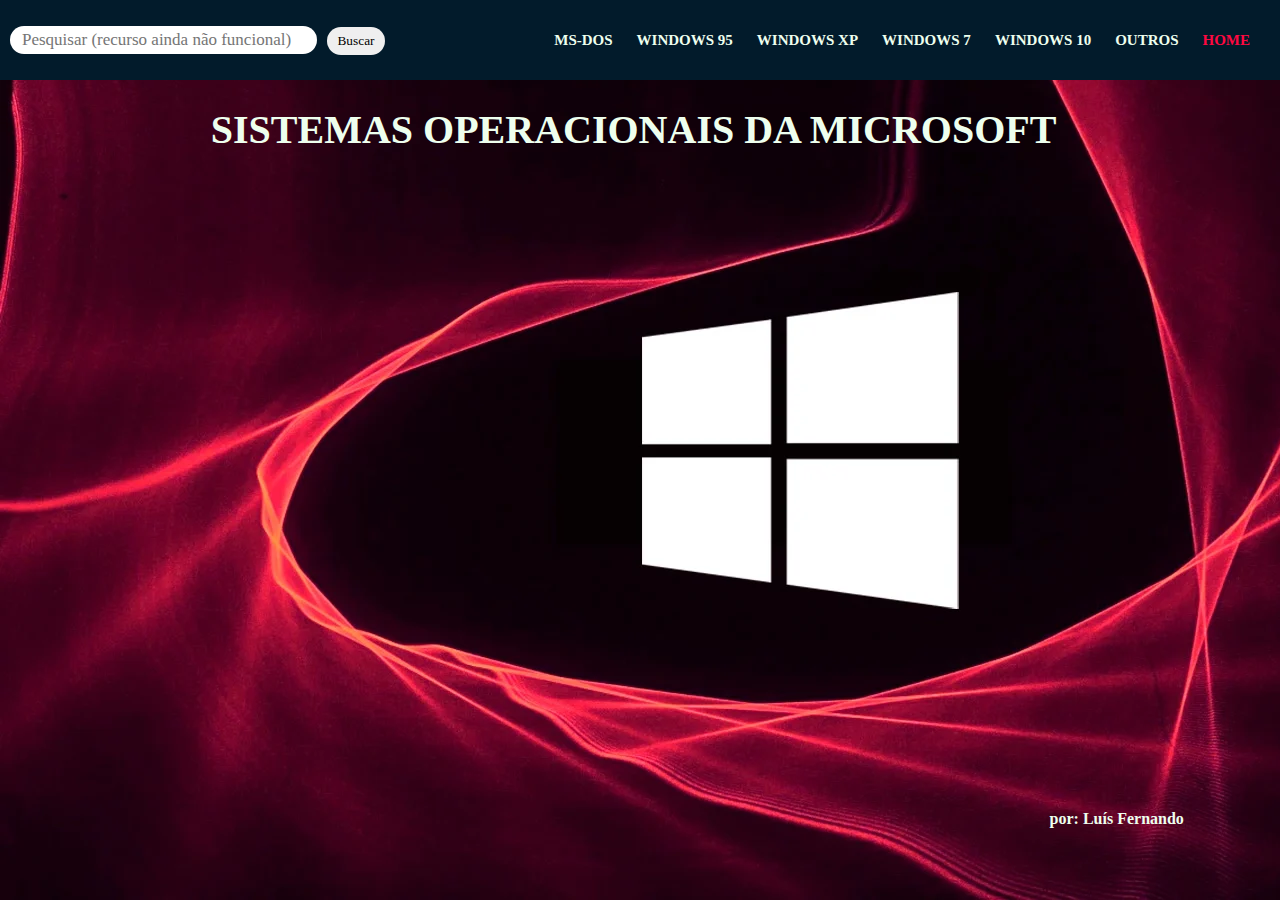
<file: index.html>
<!DOCTYPE html>
<html lang="pt-br">

<head>
    <meta charset="UTF-8">
    <meta http-equiv="X-UA-Compatible" content="IE=edge">
    <meta name="viewport" content="width=device-width, initial-scale=1.0">
    <title>Sistemas Operacionais Microsoft</title>
    <link rel="stylesheet" href="style.css">
</head>

<body>
    <header>
        <nav>
            <form id="barra">
                <input type="search" name="search" placeholder="Pesquisar (recurso ainda não funcional)"
                    class="search">
                <input type="submit" value="Buscar" class="buscar">
            </form>

            <ul class="menu">
                <li><a href="./windowsMSDOS.html">ms-dos</a></li>
                <li><a href="./windows95.html">windows 95</a></li>
                <li><a href="./windowsXP.html">windows XP</a></li>
                <li><a href="./windows7.html">windows 7</a></li>
                <li><a href="./windows10.html">windows 10</a></li>
                <li><a href="./windowsOUTROS.html">outros</a></li>
                <li><a href="#" class="ativo">home</a></li>
            </ul>
        </nav>
    </header>

    <div class="conteudoL">
        <h1>Sistemas Operacionais da Microsoft</h1>
        <h2>por: Luís Fernando</h2>
    </div>

    <footer></footer>
</body>

</html>
</file>
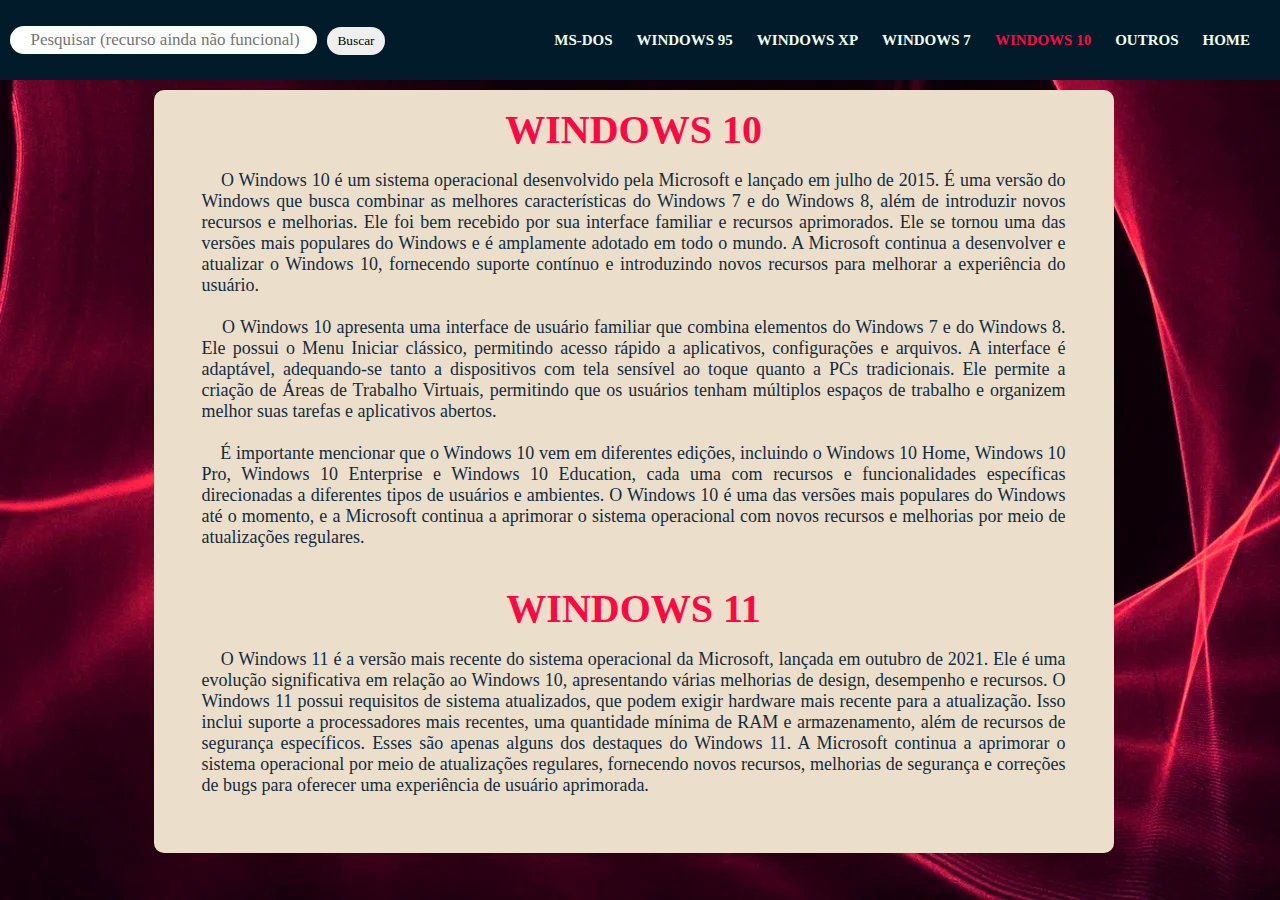
<file: windows10.html>
<!DOCTYPE html>
<html lang="pt-br">

<head>
    <meta charset="UTF-8">
    <meta http-equiv="X-UA-Compatible" content="IE=edge">
    <meta name="viewport" content="width=device-width, initial-scale=1.0">
    <title>Sistemas Operacionais Microsoft</title>
    <link rel="stylesheet" href="style.css">
</head>

<body>
    <header>
        <nav>
            <form id="barra">
                <input type="search" name="search" placeholder="  Pesquisar (recurso ainda não funcional)" class="search">
                <input type="submit" value="Buscar" class="buscar">
            </form>
            
            <ul class="menu">
                <li><a href="./windowsMSDOS.html">ms-dos</a></li>
                <li><a href="./windows95.html">windows 95</a></li>
                <li><a href="./windowsXP.html">windows XP</a></li>
                <li><a href="./windows7.html">windows 7</a></li>
                <li><a href="#" class="ativo">windows 10</a></li>
                <li><a href="./windowsOUTROS.html">outros</a></li>
                <li><a href="./index.html">home</a></li>
            </ul>
        </nav>
    </header>

    <div class="conteudo">
        <h1>WINDOWS 10</h1>
        <p>&nbsp;&nbsp;&nbsp;&nbsp;O Windows 10 é um sistema operacional desenvolvido pela Microsoft e lançado em julho de 2015. É uma versão do Windows que busca combinar as melhores características do Windows 7 e do Windows 8, além de introduzir novos recursos e melhorias. Ele foi bem recebido por sua interface familiar e recursos aprimorados. Ele se tornou uma das versões mais populares do Windows e é amplamente adotado em todo o mundo. A Microsoft continua a desenvolver e atualizar o Windows 10, fornecendo suporte contínuo e introduzindo novos recursos para melhorar a experiência do usuário.<br><br>&nbsp;&nbsp;&nbsp;&nbsp;O Windows 10 apresenta uma interface de usuário familiar que combina elementos do Windows 7 e do Windows 8. Ele possui o Menu Iniciar clássico, permitindo acesso rápido a aplicativos, configurações e arquivos. A interface é adaptável, adequando-se tanto a dispositivos com tela sensível ao toque quanto a PCs tradicionais. Ele permite a criação de Áreas de Trabalho Virtuais, permitindo que os usuários tenham múltiplos espaços de trabalho e organizem melhor suas tarefas e aplicativos abertos.<br><br>&nbsp;&nbsp;&nbsp;&nbsp;É importante mencionar que o Windows 10 vem em diferentes edições, incluindo o Windows 10 Home, Windows 10 Pro, Windows 10 Enterprise e Windows 10 Education, cada uma com recursos e funcionalidades específicas direcionadas a diferentes tipos de usuários e ambientes. O Windows 10 é uma das versões mais populares do Windows até o momento, e a Microsoft continua a aprimorar o sistema operacional com novos recursos e melhorias por meio de atualizações regulares.<br><br></p>
        <h1>WINDOWS 11</h1>
        <p>&nbsp;&nbsp;&nbsp;&nbsp;O Windows 11 é a versão mais recente do sistema operacional da Microsoft, lançada em outubro de 2021. Ele é uma evolução significativa em relação ao Windows 10, apresentando várias melhorias de design, desempenho e recursos. O Windows 11 possui requisitos de sistema atualizados, que podem exigir hardware mais recente para a atualização. Isso inclui suporte a processadores mais recentes, uma quantidade mínima de RAM e armazenamento, além de recursos de segurança específicos. Esses são apenas alguns dos destaques do Windows 11. A Microsoft continua a aprimorar o sistema operacional por meio de atualizações regulares, fornecendo novos recursos, melhorias de segurança e correções de bugs para oferecer uma experiência de usuário aprimorada.<br><br></p><br><br>
    </div>

    <footer></footer>
</body>

</html>
</file>
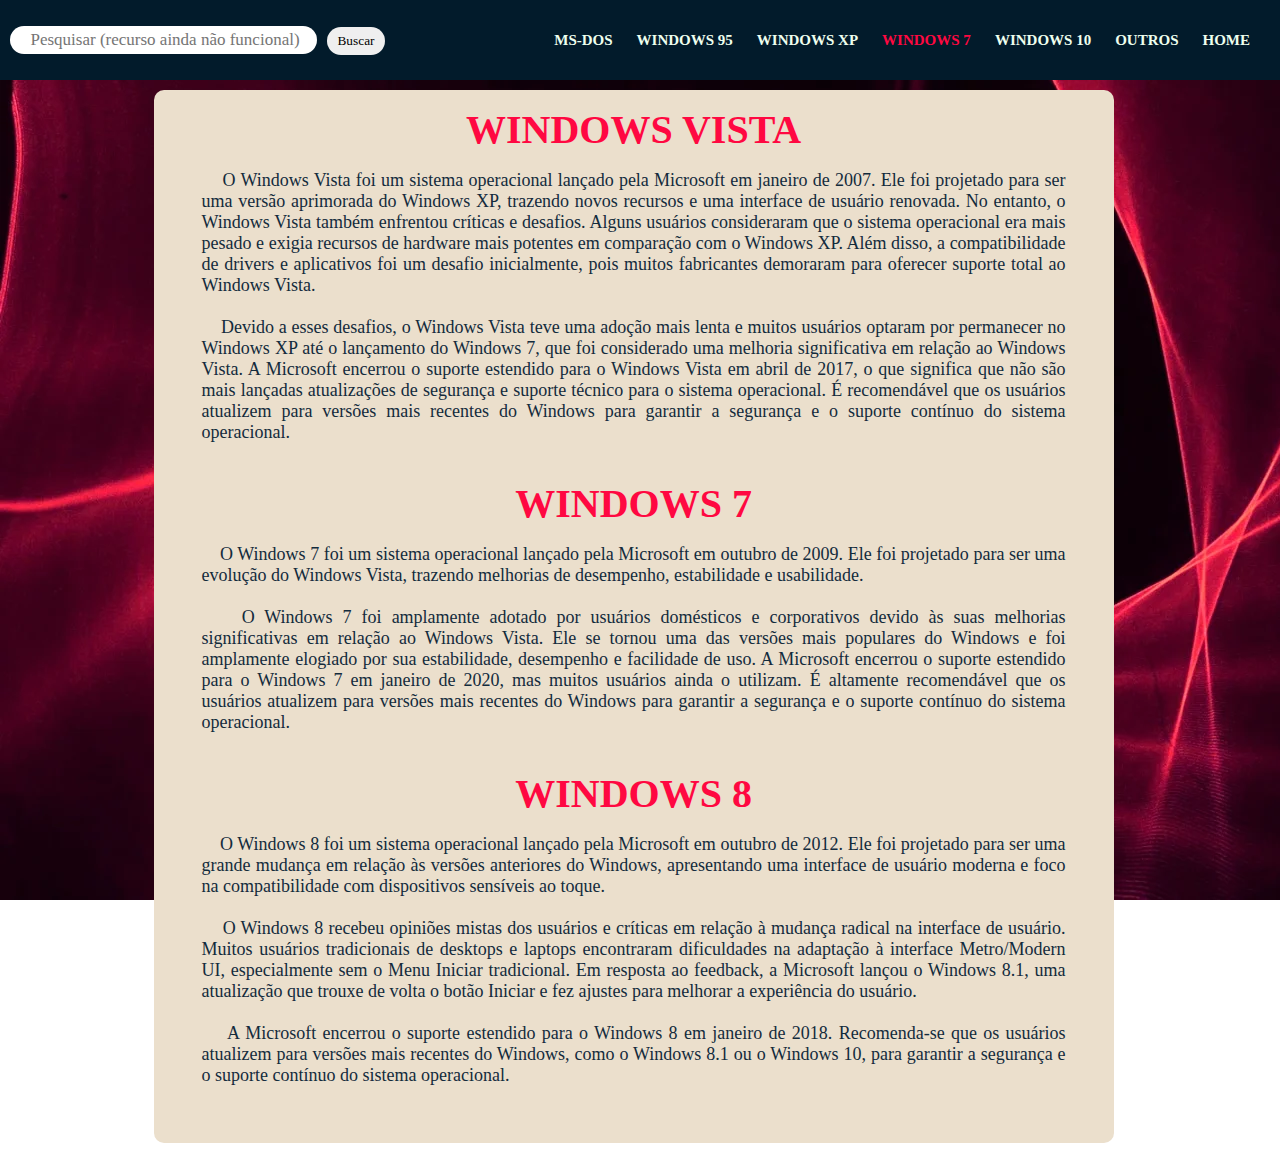
<file: windows7.html>
<!DOCTYPE html>
<html lang="pt-br">

<head>
    <meta charset="UTF-8">
    <meta http-equiv="X-UA-Compatible" content="IE=edge">
    <meta name="viewport" content="width=device-width, initial-scale=1.0">
    <title>Sistemas Operacionais Microsoft</title>
    <link rel="stylesheet" href="style.css">
</head>

<body>
    <header>
        <nav>
            <form id="barra">
                <input type="search" name="search" placeholder="  Pesquisar (recurso ainda não funcional)" class="search">
                <input type="submit" value="Buscar" class="buscar">
            </form>
            
            <ul class="menu">
                <li><a href="./windowsMSDOS.html">ms-dos</a></li>
                <li><a href="./windows95.html">windows 95</a></li>
                <li><a href="./windowsXP.html">windows XP</a></li>
                <li><a href="#" class="ativo">windows 7</a></li>
                <li><a href="./windows10.html">windows 10</a></li>
                <li><a href="./windowsOUTROS.html">outros</a></li>
                <li><a href="./index.html">home</a></li>
            </ul>
        </nav>
    </header>
	<div class="conteudo">
        <h1>WINDOWS VISTA</h1>
        <p>&nbsp;&nbsp;&nbsp;&nbsp;O Windows Vista foi um sistema operacional lançado pela Microsoft em janeiro de 2007. Ele foi projetado para ser uma versão aprimorada do Windows XP, trazendo novos recursos e uma interface de usuário renovada. No entanto, o Windows Vista também enfrentou críticas e desafios. Alguns usuários consideraram que o sistema operacional era mais pesado e exigia recursos de hardware mais potentes em comparação com o Windows XP. Além disso, a compatibilidade de drivers e aplicativos foi um desafio inicialmente, pois muitos fabricantes demoraram para oferecer suporte total ao Windows Vista.<br><br>&nbsp;&nbsp;&nbsp;&nbsp;Devido a esses desafios, o Windows Vista teve uma adoção mais lenta e muitos usuários optaram por permanecer no Windows XP até o lançamento do Windows 7, que foi considerado uma melhoria significativa em relação ao Windows Vista. A Microsoft encerrou o suporte estendido para o Windows Vista em abril de 2017, o que significa que não são mais lançadas atualizações de segurança e suporte técnico para o sistema operacional. É recomendável que os usuários atualizem para versões mais recentes do Windows para garantir a segurança e o suporte contínuo do sistema operacional.<br><br></p>

        <h1>WINDOWS 7</h1>
        <p>&nbsp;&nbsp;&nbsp;&nbsp;O Windows 7 foi um sistema operacional lançado pela Microsoft em outubro de 2009. Ele foi projetado para ser uma evolução do Windows Vista, trazendo melhorias de desempenho, estabilidade e usabilidade.<br><br>&nbsp;&nbsp;&nbsp;&nbsp;O Windows 7 foi amplamente adotado por usuários domésticos e corporativos devido às suas melhorias significativas em relação ao Windows Vista. Ele se tornou uma das versões mais populares do Windows e foi amplamente elogiado por sua estabilidade, desempenho e facilidade de uso. A Microsoft encerrou o suporte estendido para o Windows 7 em janeiro de 2020, mas muitos usuários ainda o utilizam. É altamente recomendável que os usuários atualizem para versões mais recentes do Windows para garantir a segurança e o suporte contínuo do sistema operacional.<br><br></p>

        <h1>WINDOWS 8</h1>
        <p>&nbsp;&nbsp;&nbsp;&nbsp;O Windows 8 foi um sistema operacional lançado pela Microsoft em outubro de 2012. Ele foi projetado para ser uma grande mudança em relação às versões anteriores do Windows, apresentando uma interface de usuário moderna e foco na compatibilidade com dispositivos sensíveis ao toque.<br><br>&nbsp;&nbsp;&nbsp;&nbsp;O Windows 8 recebeu opiniões mistas dos usuários e críticas em relação à mudança radical na interface de usuário. Muitos usuários tradicionais de desktops e laptops encontraram dificuldades na adaptação à interface Metro/Modern UI, especialmente sem o Menu Iniciar tradicional. Em resposta ao feedback, a Microsoft lançou o Windows 8.1, uma atualização que trouxe de volta o botão Iniciar e fez ajustes para melhorar a experiência do usuário.<br><br>&nbsp;&nbsp;&nbsp;&nbsp;A Microsoft encerrou o suporte estendido para o Windows 8 em janeiro de 2018. Recomenda-se que os usuários atualizem para versões mais recentes do Windows, como o Windows 8.1 ou o Windows 10, para garantir a segurança e o suporte contínuo do sistema operacional.<br><br></p><br><br>
    </div>

    <footer></footer>
</body>

</html>
</file>
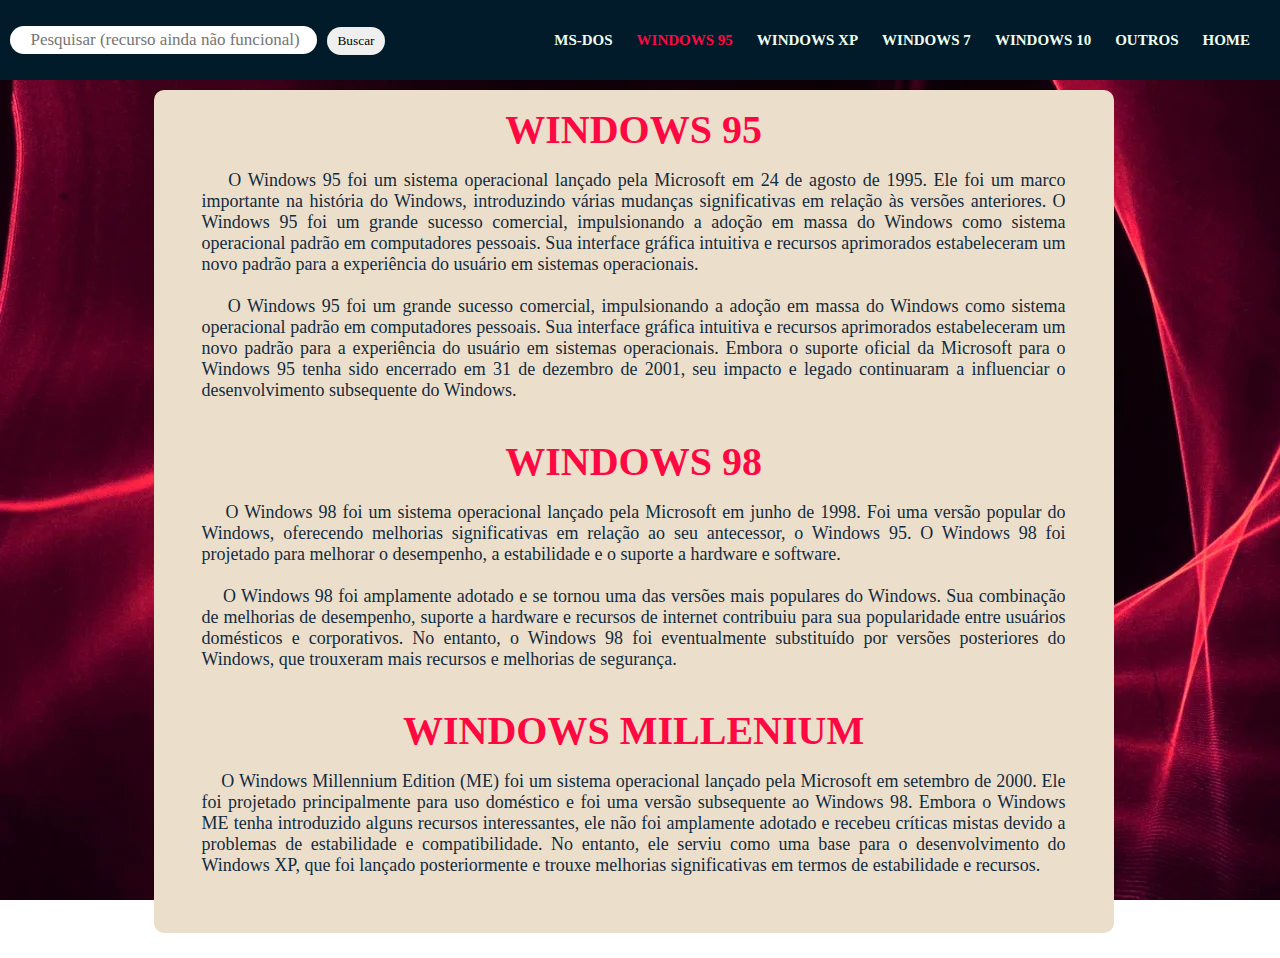
<file: windows95.html>
<!DOCTYPE html>
<html lang="pt-br">

<head>
    <meta charset="UTF-8">
    <meta http-equiv="X-UA-Compatible" content="IE=edge">
    <meta name="viewport" content="width=device-width, initial-scale=1.0">
    <title>Sistemas Operacionais Microsoft</title>
    <link rel="stylesheet" href="style.css">
</head>

<body>
    <header>
        <nav>
            <form id="barra">
                <input type="search" name="search" placeholder="  Pesquisar (recurso ainda não funcional)" class="search">
                <input type="submit" value="Buscar" class="buscar">
            </form>
            
            <ul class="menu">
                <li><a href="./windowsMSDOS.html">ms-dos</a></li>
                <li><a href="#" class="ativo">windows 95</a></li>
                <li><a href="./windowsXP.html">windows XP</a></li>
                <li><a href="./windows7.html">windows 7</a></li>
                <li><a href="./windows10.html">windows 10</a></li>
                <li><a href="./windowsOUTROS.html">outros</a></li>
                <li><a href="./index.html">home</a></li>
            </ul>
        </nav>
    </header>

    <div class="conteudo">
        <h1>WINDOWS 95</h1>
        <p>&nbsp;&nbsp;&nbsp;&nbsp;O Windows 95 foi um sistema operacional lançado pela Microsoft em 24 de agosto de 1995. Ele foi um marco importante na história do Windows, introduzindo várias mudanças significativas em relação às versões anteriores. O Windows 95 foi um grande sucesso comercial, impulsionando a adoção em massa do Windows como sistema operacional padrão em computadores pessoais. Sua interface gráfica intuitiva e recursos aprimorados estabeleceram um novo padrão para a experiência do usuário em sistemas operacionais.<br><br>&nbsp;&nbsp;&nbsp;&nbsp;O Windows 95 foi um grande sucesso comercial, impulsionando a adoção em massa do Windows como sistema operacional padrão em computadores pessoais. Sua interface gráfica intuitiva e recursos aprimorados estabeleceram um novo padrão para a experiência do usuário em sistemas operacionais. Embora o suporte oficial da Microsoft para o Windows 95 tenha sido encerrado em 31 de dezembro de 2001, seu impacto e legado continuaram a influenciar o desenvolvimento subsequente do Windows.<br><br></p>

        <h1>WINDOWS 98</h1>
        <p>&nbsp;&nbsp;&nbsp;&nbsp;O Windows 98 foi um sistema operacional lançado pela Microsoft em junho de 1998. Foi uma versão popular do Windows, oferecendo melhorias significativas em relação ao seu antecessor, o Windows 95. O Windows 98 foi projetado para melhorar o desempenho, a estabilidade e o suporte a hardware e software.<br><br>&nbsp;&nbsp;&nbsp;&nbsp;O Windows 98 foi amplamente adotado e se tornou uma das versões mais populares do Windows. Sua combinação de melhorias de desempenho, suporte a hardware e recursos de internet contribuiu para sua popularidade entre usuários domésticos e corporativos. No entanto, o Windows 98 foi eventualmente substituído por versões posteriores do Windows, que trouxeram mais recursos e melhorias de segurança.<br><br></p>

        <h1>WINDOWS MILLENIUM</h1>
        <p>&nbsp;&nbsp;&nbsp;&nbsp;O Windows Millennium Edition (ME) foi um sistema operacional lançado pela Microsoft em setembro de 2000. Ele foi projetado principalmente para uso doméstico e foi uma versão subsequente ao Windows 98. Embora o Windows ME tenha introduzido alguns recursos interessantes, ele não foi amplamente adotado e recebeu críticas mistas devido a problemas de estabilidade e compatibilidade. No entanto, ele serviu como uma base para o desenvolvimento do Windows XP, que foi lançado posteriormente e trouxe melhorias significativas em termos de estabilidade e recursos.<br><br></p><br><br>
    </div>

    <footer></footer>
</body>

</html>
</file>
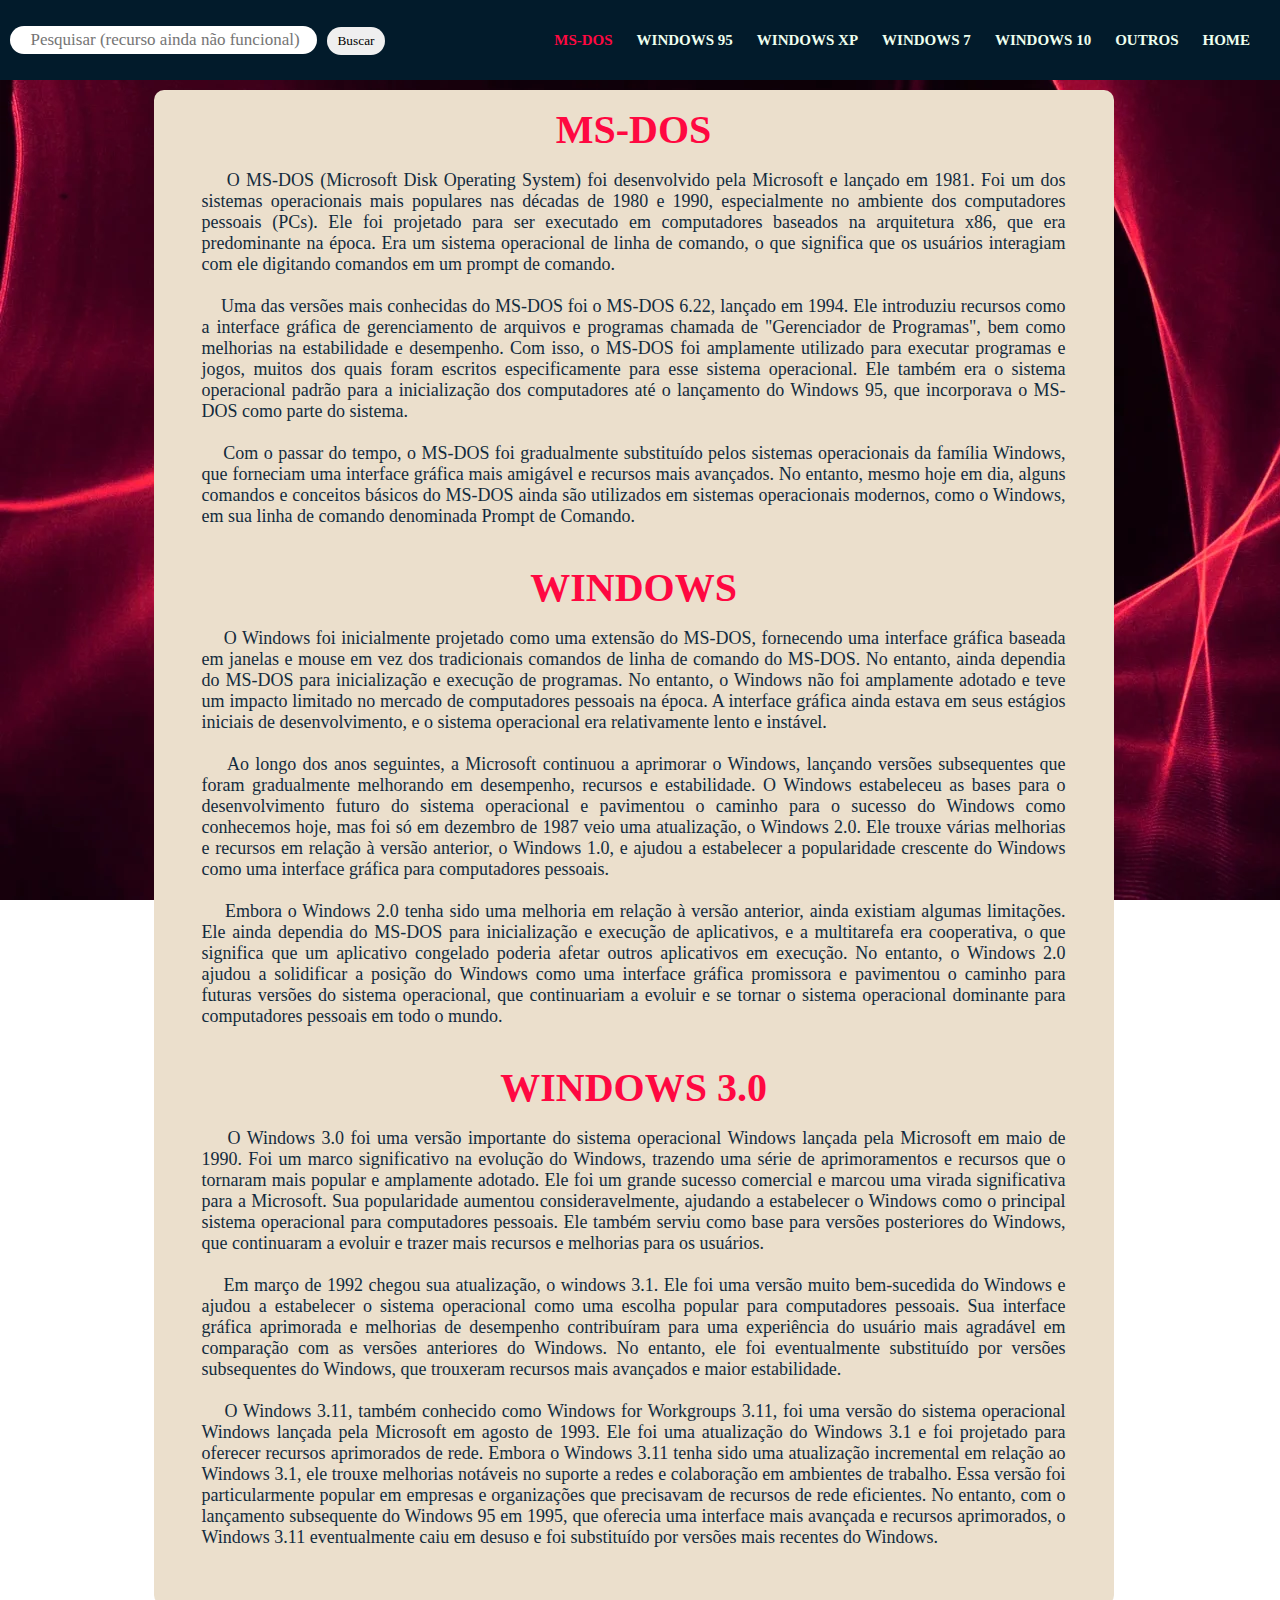
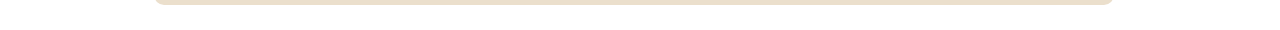
<file: windowsMSDOS.html>
<!DOCTYPE html>
<html lang="pt-br">

<head>
    <meta charset="UTF-8">
    <meta http-equiv="X-UA-Compatible" content="IE=edge">
    <meta name="viewport" content="width=device-width, initial-scale=1.0">
    <title>Sistemas Operacionais Microsoft</title>
    <link rel="stylesheet" href="style.css">
</head>

<body>
    <header>
        <nav>
            <form id="barra">
                <input type="search" name="search" placeholder="  Pesquisar (recurso ainda não funcional)" class="search">
                <input type="submit" value="Buscar" class="buscar">
            </form>
            
            <ul class="menu">
                <li><a href="#" class="ativo">ms-dos</a></li>
                <li><a href="./windows95.html">windows 95</a></li>
                <li><a href="./windowsXP.html">windows XP</a></li>
                <li><a href="./windows7.html">windows 7</a></li>
                <li><a href="./windows10.html">windows 10</a></li>
                <li><a href="./windowsOUTROS.html">outros</a></li>
                <li><a href="./index.html">home</a></li>
            </ul>
        </nav>
    </header>

    <div class="conteudo">
        <h1>MS-DOS</h1>
        <p>&nbsp;&nbsp;&nbsp;&nbsp;O MS-DOS (Microsoft Disk Operating System) foi desenvolvido pela Microsoft e lançado em 1981. Foi um dos sistemas operacionais mais populares nas décadas de 1980 e 1990, especialmente no ambiente dos computadores pessoais (PCs). Ele foi projetado para ser executado em computadores baseados na arquitetura x86, que era predominante na época. Era um sistema operacional de linha de comando, o que significa que os usuários interagiam com ele digitando comandos em um prompt de comando.<br><br>&nbsp;&nbsp;&nbsp;&nbsp;Uma das versões mais conhecidas do MS-DOS foi o MS-DOS 6.22, lançado em 1994. Ele introduziu recursos como a interface gráfica de gerenciamento de arquivos e programas chamada de "Gerenciador de Programas", bem como melhorias na estabilidade e desempenho. Com isso, o MS-DOS foi amplamente utilizado para executar programas e jogos, muitos dos quais foram escritos especificamente para esse sistema operacional. Ele também era o sistema operacional padrão para a inicialização dos computadores até o lançamento do Windows 95, que incorporava o MS-DOS como parte do sistema.<br><br>&nbsp;&nbsp;&nbsp;&nbsp;Com o passar do tempo, o MS-DOS foi gradualmente substituído pelos sistemas operacionais da família Windows, que forneciam uma interface gráfica mais amigável e recursos mais avançados. No entanto, mesmo hoje em dia, alguns comandos e conceitos básicos do MS-DOS ainda são utilizados em sistemas operacionais modernos, como o Windows, em sua linha de comando denominada Prompt de Comando.<br><br></p>

    <h1>WINDOWS</h1>
        <p>&nbsp;&nbsp;&nbsp;&nbsp;O Windows foi inicialmente projetado como uma extensão do MS-DOS, fornecendo uma interface gráfica baseada em janelas e mouse em vez dos tradicionais comandos de linha de comando do MS-DOS. No entanto, ainda dependia do MS-DOS para inicialização e execução de programas. No entanto, o Windows não foi amplamente adotado e teve um impacto limitado no mercado de computadores pessoais na época. A interface gráfica ainda estava em seus estágios iniciais de desenvolvimento, e o sistema operacional era relativamente lento e instável.<br><br>&nbsp;&nbsp;&nbsp;&nbsp;Ao longo dos anos seguintes, a Microsoft continuou a aprimorar o Windows, lançando versões subsequentes que foram gradualmente melhorando em desempenho, recursos e estabilidade. O Windows estabeleceu as bases para o desenvolvimento futuro do sistema operacional e pavimentou o caminho para o sucesso do Windows como conhecemos hoje, mas foi só em dezembro de 1987 veio uma atualização, o Windows 2.0. Ele trouxe várias melhorias e recursos em relação à versão anterior, o Windows 1.0, e ajudou a estabelecer a popularidade crescente do Windows como uma interface gráfica para computadores pessoais.<br><br>&nbsp;&nbsp;&nbsp;&nbsp;Embora o Windows 2.0 tenha sido uma melhoria em relação à versão anterior, ainda existiam algumas limitações. Ele ainda dependia do MS-DOS para inicialização e execução de aplicativos, e a multitarefa era cooperativa, o que significa que um aplicativo congelado poderia afetar outros aplicativos em execução. No entanto, o Windows 2.0 ajudou a solidificar a posição do Windows como uma interface gráfica promissora e pavimentou o caminho para futuras versões do sistema operacional, que continuariam a evoluir e se tornar o sistema operacional dominante para computadores pessoais em todo o mundo.<br><br></p>

    <h1>WINDOWS 3.0</h1>
        <p>&nbsp;&nbsp;&nbsp;&nbsp;O Windows 3.0 foi uma versão importante do sistema operacional Windows lançada pela Microsoft em maio de 1990. Foi um marco significativo na evolução do Windows, trazendo uma série de aprimoramentos e recursos que o tornaram mais popular e amplamente adotado. Ele foi um grande sucesso comercial e marcou uma virada significativa para a Microsoft. Sua popularidade aumentou consideravelmente, ajudando a estabelecer o Windows como o principal sistema operacional para computadores pessoais. Ele também serviu como base para versões posteriores do Windows, que continuaram a evoluir e trazer mais recursos e melhorias para os usuários.<br><br>&nbsp;&nbsp;&nbsp;&nbsp;Em março de 1992 chegou sua atualização, o windows 3.1. Ele foi uma versão muito bem-sucedida do Windows e ajudou a estabelecer o sistema operacional como uma escolha popular para computadores pessoais. Sua interface gráfica aprimorada e melhorias de desempenho contribuíram para uma experiência do usuário mais agradável em comparação com as versões anteriores do Windows. No entanto, ele foi eventualmente substituído por versões subsequentes do Windows, que trouxeram recursos mais avançados e maior estabilidade.<br><br>&nbsp;&nbsp;&nbsp;&nbsp;O Windows 3.11, também conhecido como Windows for Workgroups 3.11, foi uma versão do sistema operacional Windows lançada pela Microsoft em agosto de 1993. Ele foi uma atualização do Windows 3.1 e foi projetado para oferecer recursos aprimorados de rede. Embora o Windows 3.11 tenha sido uma atualização incremental em relação ao Windows 3.1, ele trouxe melhorias notáveis no suporte a redes e colaboração em ambientes de trabalho. Essa versão foi particularmente popular em empresas e organizações que precisavam de recursos de rede eficientes. No entanto, com o lançamento subsequente do Windows 95 em 1995, que oferecia uma interface mais avançada e recursos aprimorados, o Windows 3.11 eventualmente caiu em desuso e foi substituído por versões mais recentes do Windows.<br><br></p><br><br>
    </div>

    <footer></footer>
</body>

</html>
</file>
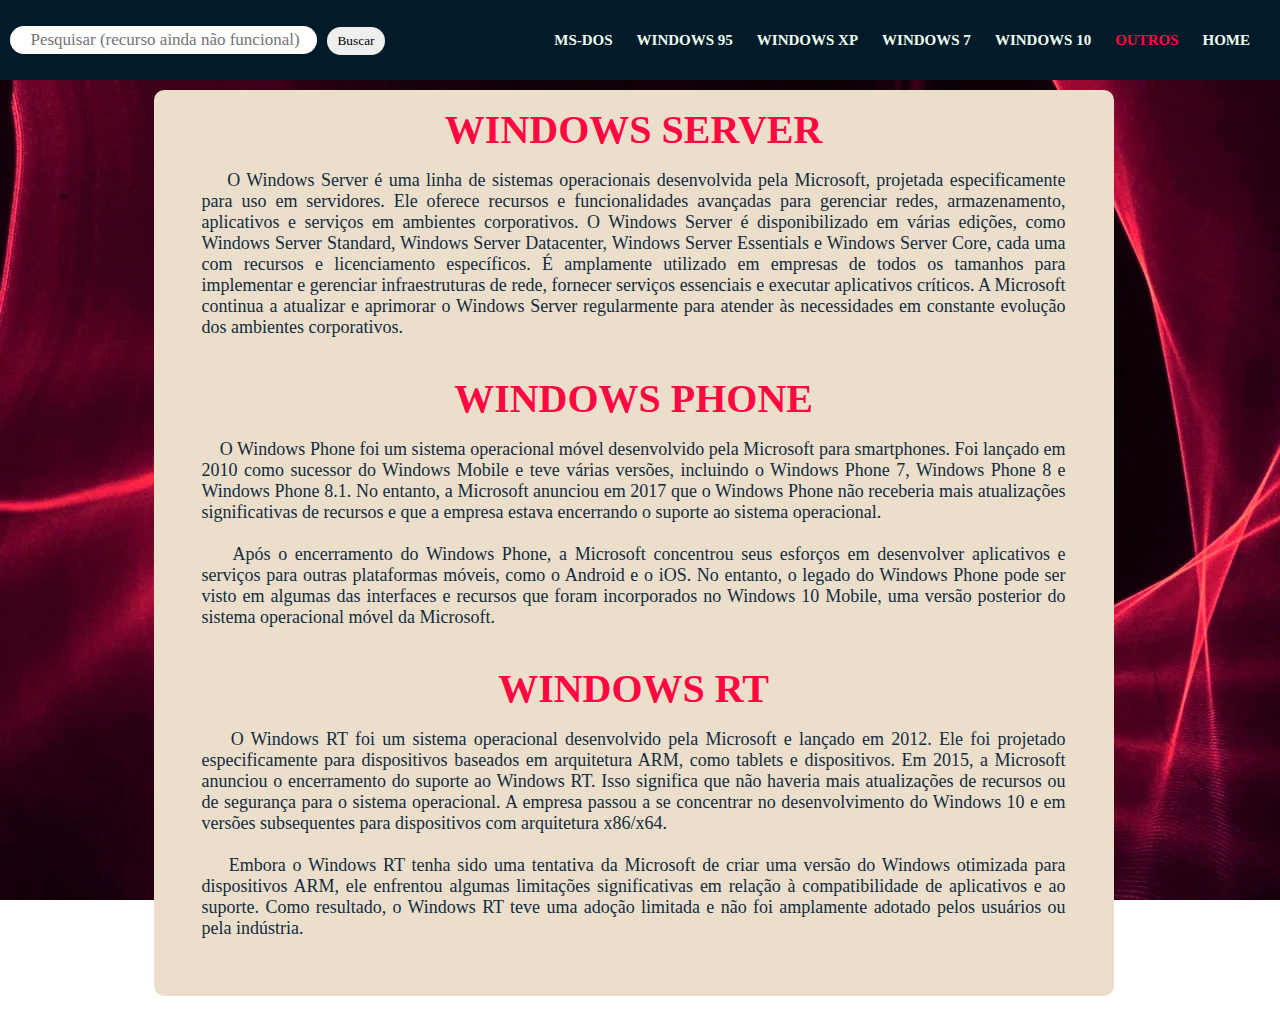
<file: windowsOUTROS.html>
<!DOCTYPE html>
<html lang="pt-br">

<head>
    <meta charset="UTF-8">
    <meta http-equiv="X-UA-Compatible" content="IE=edge">
    <meta name="viewport" content="width=device-width, initial-scale=1.0">
    <title>Sistemas Operacionais Microsoft</title>
    <link rel="stylesheet" href="style.css">
</head>

<body>
    <header>
        <nav>
            <form id="barra">
                <input type="search" name="search" placeholder="  Pesquisar (recurso ainda não funcional)" class="search">
                <input type="submit" value="Buscar" class="buscar">
            </form>
            
            <ul class="menu">
                <li><a href="./windowsMSDOS.html">ms-dos</a></li>
                <li><a href="./windows95.html">windows 95</a></li>
                <li><a href="./windowsXP.html">windows XP</a></li>
                <li><a href="./windows7.html">windows 7</a></li>
                <li><a href="./windows10.html">windows 10</a></li>
                <li><a href="#" class="ativo">outros</a></li>
                <li><a href="./index.html">home</a></li>
            </ul>
        </nav>
    </header>

    <div class="conteudo">
        <h1>WINDOWS SERVER</h1>
        <p>&nbsp;&nbsp;&nbsp;&nbsp;O Windows Server é uma linha de sistemas operacionais desenvolvida pela Microsoft, projetada especificamente para uso em servidores. Ele oferece recursos e funcionalidades avançadas para gerenciar redes, armazenamento, aplicativos e serviços em ambientes corporativos. O Windows Server é disponibilizado em várias edições, como Windows Server Standard, Windows Server Datacenter, Windows Server Essentials e Windows Server Core, cada uma com recursos e licenciamento específicos. É amplamente utilizado em empresas de todos os tamanhos para implementar e gerenciar infraestruturas de rede, fornecer serviços essenciais e executar aplicativos críticos. A Microsoft continua a atualizar e aprimorar o Windows Server regularmente para atender às necessidades em constante evolução dos ambientes corporativos.<br><br></p>

        <h1>WINDOWS PHONE</h1>
        <p>&nbsp;&nbsp;&nbsp;&nbsp;O Windows Phone foi um sistema operacional móvel desenvolvido pela Microsoft para smartphones. Foi lançado em 2010 como sucessor do Windows Mobile e teve várias versões, incluindo o Windows Phone 7, Windows Phone 8 e Windows Phone 8.1. No entanto, a Microsoft anunciou em 2017 que o Windows Phone não receberia mais atualizações significativas de recursos e que a empresa estava encerrando o suporte ao sistema operacional.<br><br>&nbsp;&nbsp;&nbsp;&nbsp;Após o encerramento do Windows Phone, a Microsoft concentrou seus esforços em desenvolver aplicativos e serviços para outras plataformas móveis, como o Android e o iOS. No entanto, o legado do Windows Phone pode ser visto em algumas das interfaces e recursos que foram incorporados no Windows 10 Mobile, uma versão posterior do sistema operacional móvel da Microsoft.<br><br></p>

        <h1>WINDOWS RT</h1>
        <p>&nbsp;&nbsp;&nbsp;&nbsp;O Windows RT foi um sistema operacional desenvolvido pela Microsoft e lançado em 2012. Ele foi projetado especificamente para dispositivos baseados em arquitetura ARM, como tablets e dispositivos. Em 2015, a Microsoft anunciou o encerramento do suporte ao Windows RT. Isso significa que não haveria mais atualizações de recursos ou de segurança para o sistema operacional. A empresa passou a se concentrar no desenvolvimento do Windows 10 e em versões subsequentes para dispositivos com arquitetura x86/x64.<br><br>&nbsp;&nbsp;&nbsp;&nbsp;Embora o Windows RT tenha sido uma tentativa da Microsoft de criar uma versão do Windows otimizada para dispositivos ARM, ele enfrentou algumas limitações significativas em relação à compatibilidade de aplicativos e ao suporte. Como resultado, o Windows RT teve uma adoção limitada e não foi amplamente adotado pelos usuários ou pela indústria.<br><br></p><br><br>
    </div>

    <footer></footer>
</body>

</html>
</file>
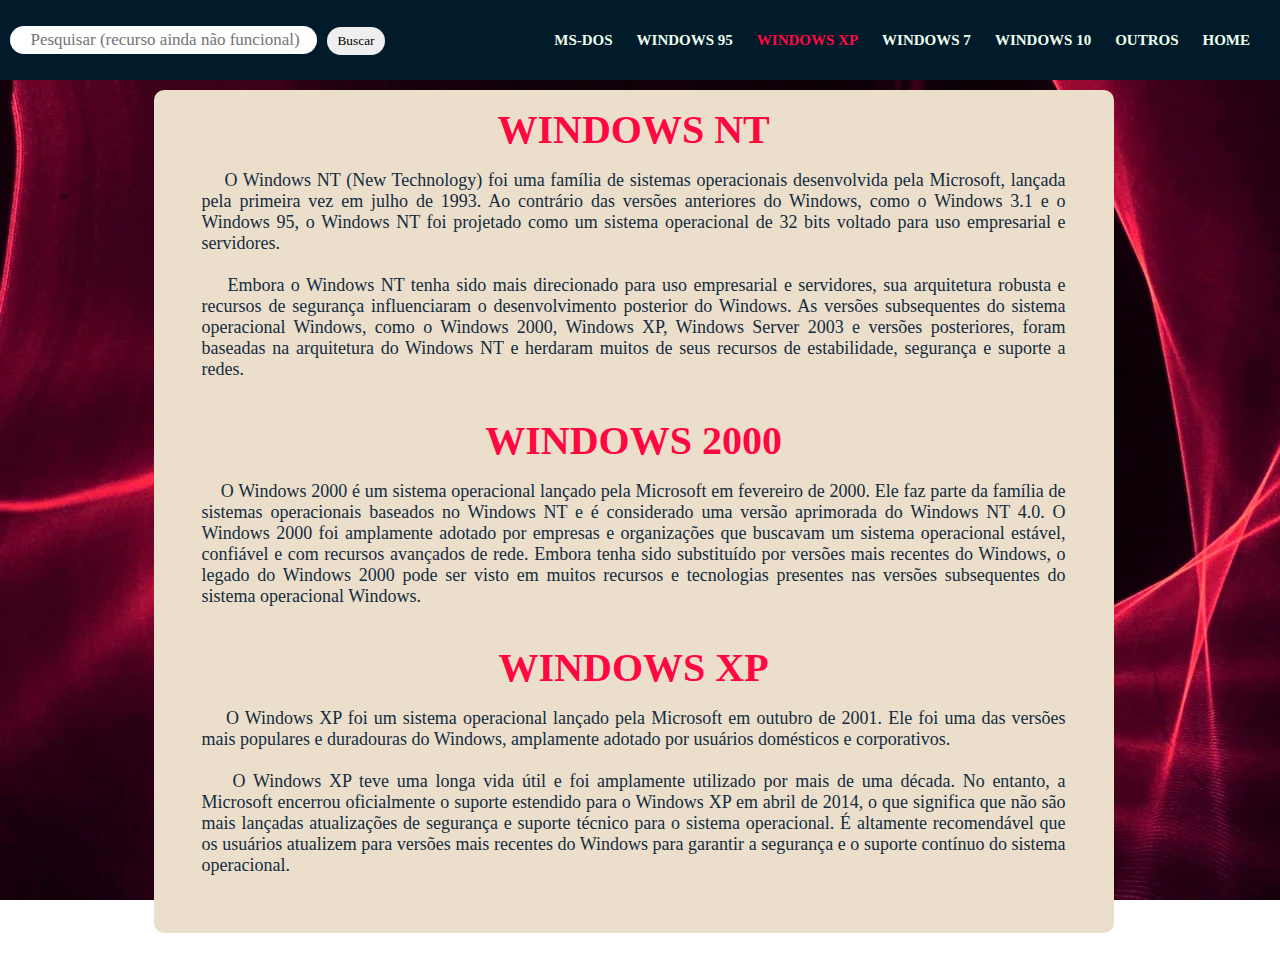
<file: windowsXP.html>
<!DOCTYPE html>
<html lang="pt-br">

<head>
    <meta charset="UTF-8">
    <meta http-equiv="X-UA-Compatible" content="IE=edge">
    <meta name="viewport" content="width=device-width, initial-scale=1.0">
    <title>Sistemas Operacionais Microsoft</title>
    <link rel="stylesheet" href="style.css">
</head>

<body>
    <header>
        <nav>
            <form id="barra">
                <input type="search" name="search" placeholder="  Pesquisar (recurso ainda não funcional)" class="search">
                <input type="submit" value="Buscar" class="buscar">
            </form>
            
            <ul class="menu">
                <li><a href="./windowsMSDOS.html">ms-dos</a></li>
                <li><a href="./windows95.html">windows 95</a></li>
                <li><a href="#" class="ativo">windows XP</a></li>
                <li><a href="./windows7.html">windows 7</a></li>
                <li><a href="./windows10.html">windows 10</a></li>
                <li><a href="./windowsOUTROS.html">outros</a></li>
                <li><a href="./index.html">home</a></li>
            </ul>
        </nav>
    </header>

    <div class="conteudo">
        <h1>WINDOWS NT</h1>
        <p>&nbsp;&nbsp;&nbsp;&nbsp;O Windows NT (New Technology) foi uma família de sistemas operacionais desenvolvida pela Microsoft, lançada pela primeira vez em julho de 1993. Ao contrário das versões anteriores do Windows, como o Windows 3.1 e o Windows 95, o Windows NT foi projetado como um sistema operacional de 32 bits voltado para uso empresarial e servidores.<br><br>&nbsp;&nbsp;&nbsp;&nbsp;Embora o Windows NT tenha sido mais direcionado para uso empresarial e servidores, sua arquitetura robusta e recursos de segurança influenciaram o desenvolvimento posterior do Windows. As versões subsequentes do sistema operacional Windows, como o Windows 2000, Windows XP, Windows Server 2003 e versões posteriores, foram baseadas na arquitetura do Windows NT e herdaram muitos de seus recursos de estabilidade, segurança e suporte a redes.<br><br></p>

        <h1>WINDOWS 2000</h1>
        <p>&nbsp;&nbsp;&nbsp;&nbsp;O Windows 2000 é um sistema operacional lançado pela Microsoft em fevereiro de 2000. Ele faz parte da família de sistemas operacionais baseados no Windows NT e é considerado uma versão aprimorada do Windows NT 4.0. O Windows 2000 foi amplamente adotado por empresas e organizações que buscavam um sistema operacional estável, confiável e com recursos avançados de rede. Embora tenha sido substituído por versões mais recentes do Windows, o legado do Windows 2000 pode ser visto em muitos recursos e tecnologias presentes nas versões subsequentes do sistema operacional Windows.<br><br></p>

	<h1>WINDOWS XP</h1>
        <p>&nbsp;&nbsp;&nbsp;&nbspO Windows XP foi um sistema operacional lançado pela Microsoft em outubro de 2001. Ele foi uma das versões mais populares e duradouras do Windows, amplamente adotado por usuários domésticos e corporativos.<br><br>&nbsp;&nbsp;&nbsp;&nbsp;O Windows XP teve uma longa vida útil e foi amplamente utilizado por mais de uma década. No entanto, a Microsoft encerrou oficialmente o suporte estendido para o Windows XP em abril de 2014, o que significa que não são mais lançadas atualizações de segurança e suporte técnico para o sistema operacional. É altamente recomendável que os usuários atualizem para versões mais recentes do Windows para garantir a segurança e o suporte contínuo do sistema operacional.<br><br></p><br><br>
    </div>

    <footer></footer>
</body>

</html>
</file>
<file: style.css>
* {
    padding: 0; margin: 0;
    border-style: none;
    font-family: verdana;
}

body {
    background-image: url(./img/background.png);
    background-attachment: fixed;
}

header {
    position: fixed;
    top: 0;
    background-color: #021b2b;
    height: 80px; width: 100%;
    z-index: 1;
}

nav ul {
    float: right;
    margin-right: 20px;
}

nav ul li {
    display: inline-block;
    line-height: 80px;
    transition: .5s;  
}

nav ul li a {
    color: #eeffee;
    font-size: 15px;
    padding: 10px 10px;
    border-radius: 5px;
    text-decoration: none;
    text-transform: uppercase;
    font-weight: bold;
    transition: .5s;  
}

nav ul li a.ativo {
    color: #ff0841;
}

nav ul li:hover {
    scale: 1.1;
}

nav ul li a:hover {
    background-color: #b10c43;  
}   

nav ul li a.ativo:hover {
    background-color: transparent;
}

div.conteudo {
    margin: 7% 0 2% 12%;
    border-radius: 10px;
    background-color: #ebdfcc;
    height: 100%; width: 75%;
    display: flex;
    flex-direction: column;
    flex-wrap: wrap;
    text-align: center;
    transition: .8s;
}

div.conteudoL {
    margin: 7% 0 2% 12%;
    height: 100%; width: 75%;
    text-align: center;
    transition: .8s;
}

form#barra {
    width: 30%;
    position: absolute;
    top: 26px; left: 10px;
    font-size: 20px;
}

form#barra input.search{
    height: 28px; width: 80%;
    padding-left: 12px;
    font-size: 17px;
    margin-right: 5px;
    border-radius: 20px;
}

form#barra input.buscar{
    height: 28px; width: 15%;
    border-radius: 20px;
    transition: .7s;
    cursor: pointer;
}

form#barra input.buscar:hover{
    background-color: #b10c43;
    color: #eeffee;
    scale: 1.1;
}

div.conteudoL h1 {
    color: #eeffee;
    font-size: 250%;
    line-height: 80px;
    text-transform: uppercase;
    transition: .6s;
}

div.conteudoL h2 {
    position: absolute;
    top: 90%; left: 82%;
    color: #eeffee;
    font-size: 100%;
    transition: .6s;
}

div.conteudo h1 {
    color: #ff0841;
    font-size: 250%;
    line-height: 80px;
    text-transform: uppercase;
    transition: .6s;
}

div.conteudoL h1:hover {
    color: #ff0841;
    scale: 1.1;
    cursor: default;
}

div.conteudo h1:hover {
    color: #b10c43;
    scale: 1.1;
    cursor: default;
}

div.conteudoL h1:hover {
    color: #ff0841;
    cursor: default;
}

div.conteudo p {
    margin: 0 5%;
    text-align: justify;
    color: #132b3c;
    font-size: 18px;
    cursor: default;
    transition: .6s;
}


footer {
    background-color: #021b2b;
    bottom: 0;
    height: 11%; width: 100%;
}

/*
paleta de cores:
#02031a
#021b2b
#b10c43
#ff0841
#ebdfcc
*/
</file>
